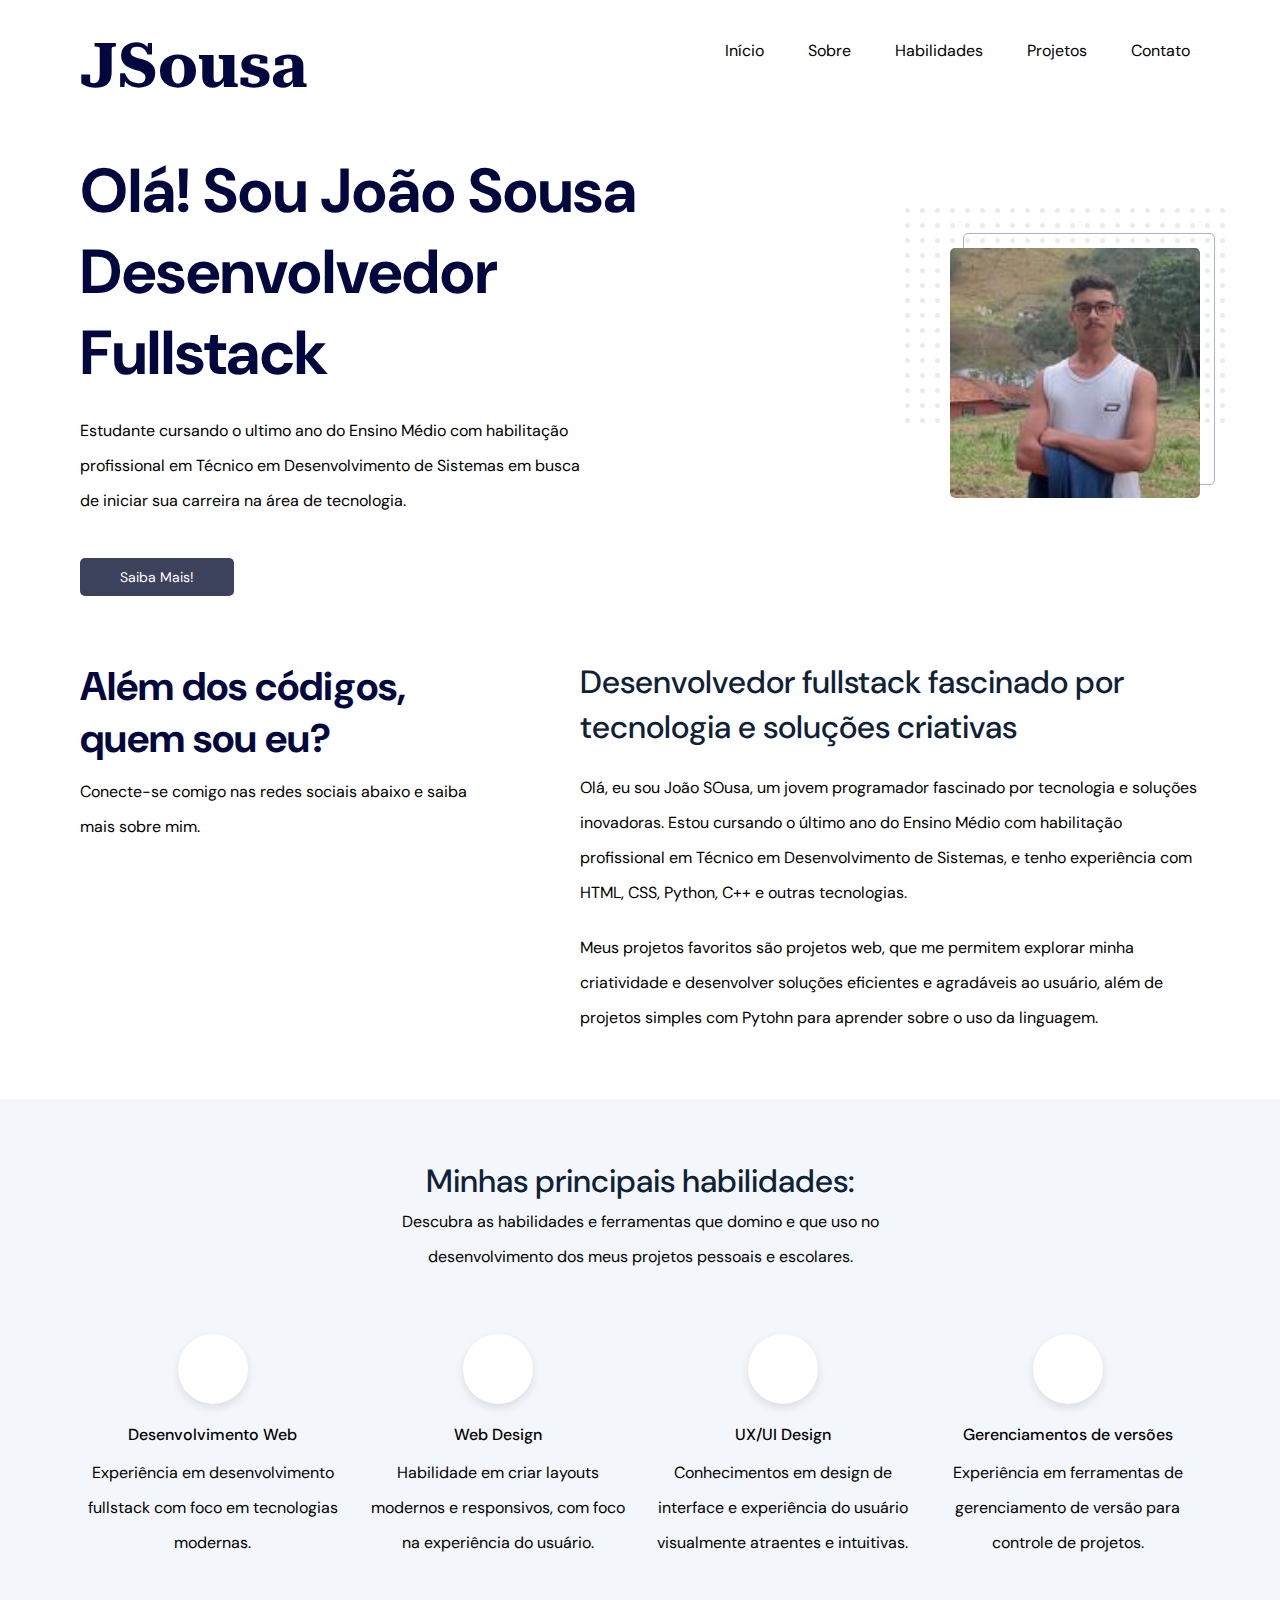
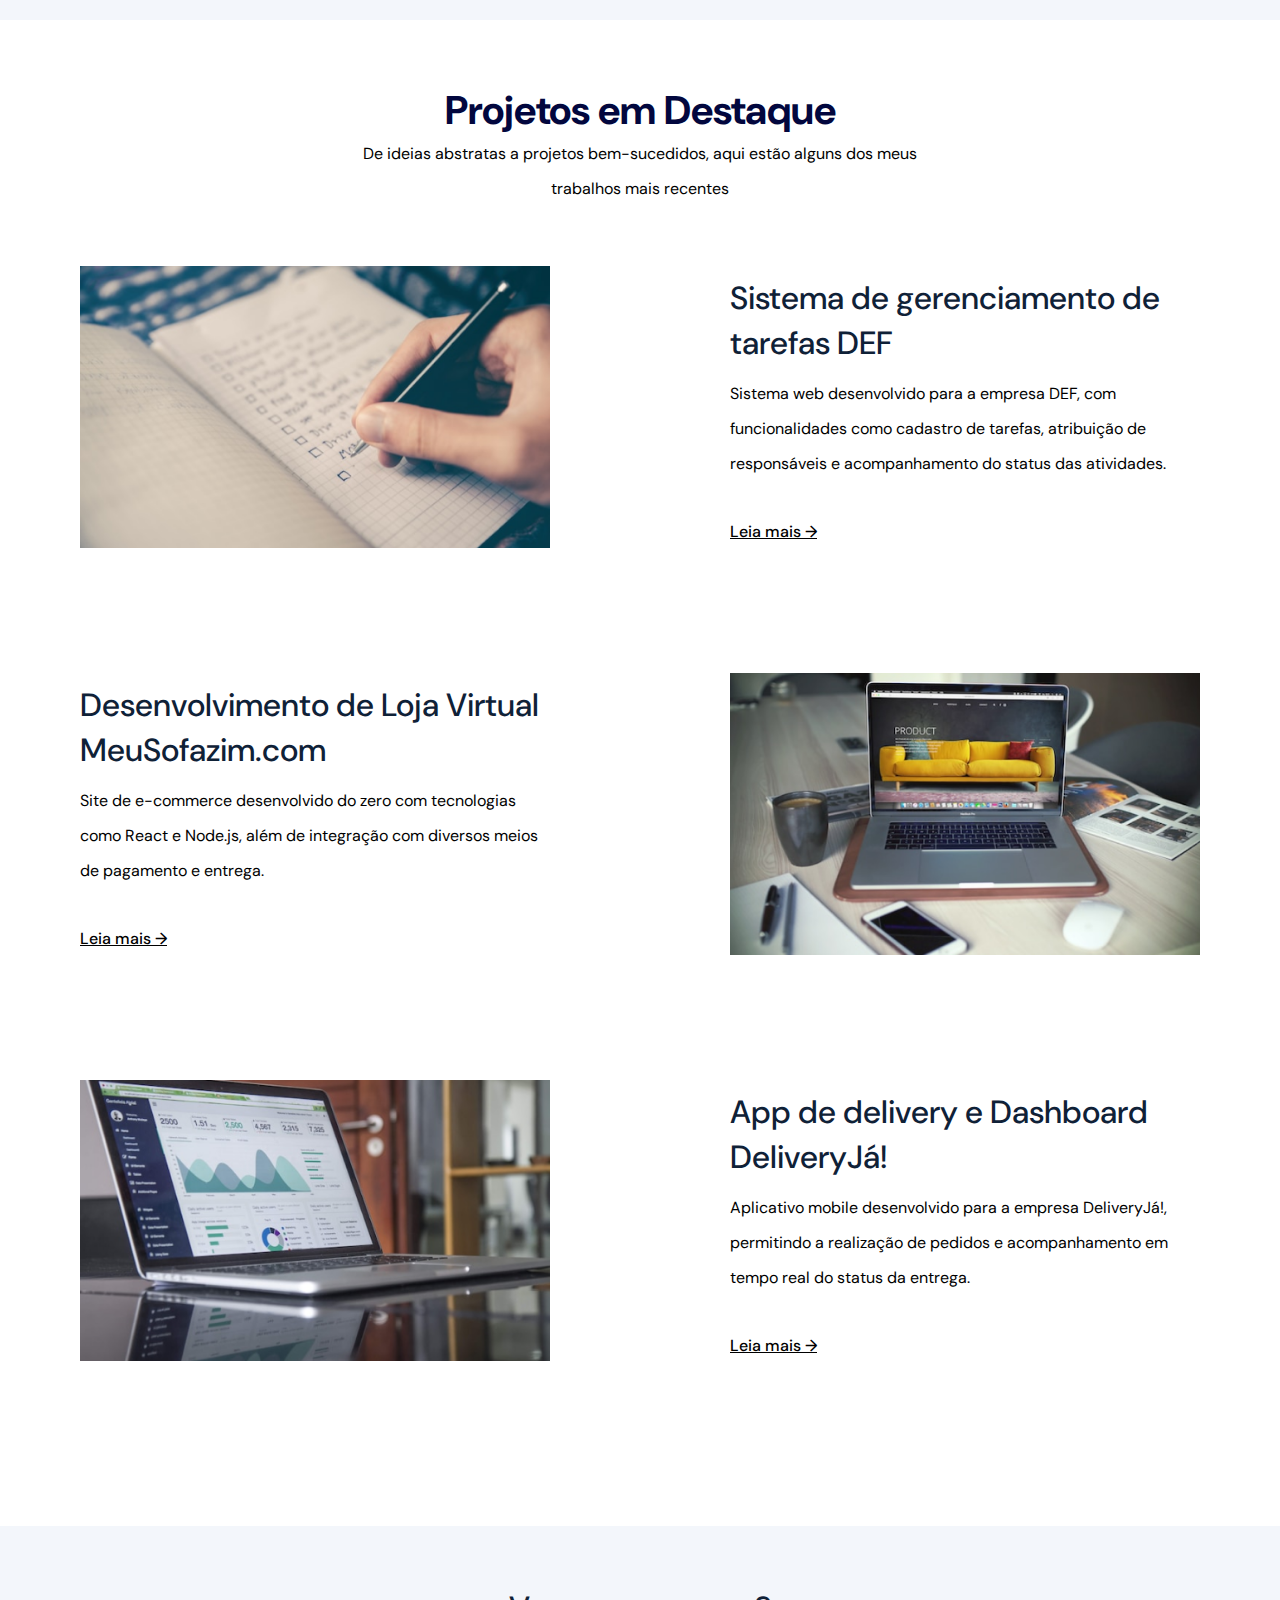
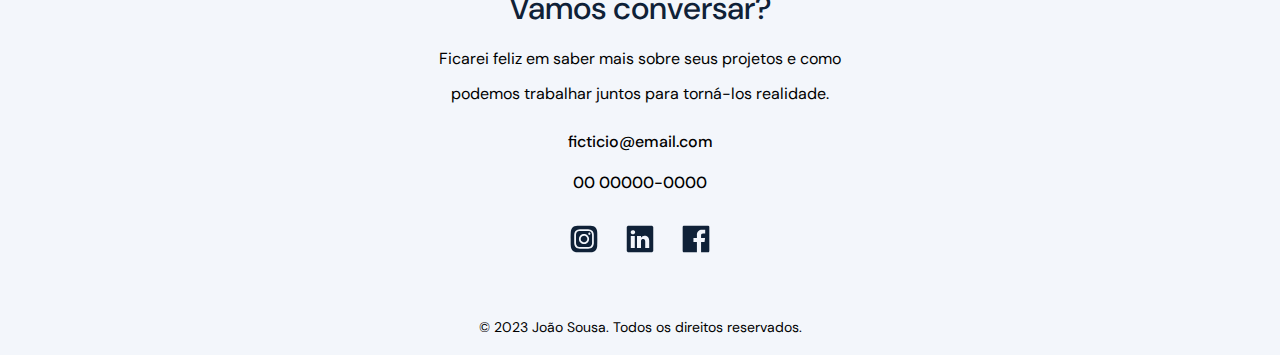
<file: index.html>
<!DOCTYPE html>
<html lang="pt-BR">

<head>
  <!-- Meta tags -->
  <meta charset="UTF-8" />
  <meta http-equiv="X-UA-Compatible" content="IE=edge" />
  <meta name="viewport" content="width=device-width, initial-scale=1.0" />
  <!-- title -->
  <title>JSousa Portfólio</title>
  <!-- CSS -->
  <link rel="stylesheet" href="css/extends.css" />
  <!-- Fonts -->
  <link rel="preconnect" href="https://fonts.googleapis.com" />
  <link rel="preconnect" href="https://fonts.gstatic.com" crossorigin />
  <link href="https://fonts.googleapis.com/css2?family=DM+Sans:wght@400;500;700&display=swap" rel="stylesheet" />
  <link rel="stylesheet" href="https://cdnjs.cloudflare.com/ajax/libs/font-awesome/6.1.0/css/all.min.css"
    integrity="sha512-10/jx2EXwxxWqCLX/hHth/vu2KY3jCF70dCQB8TSgNjbCVAC/8vai53GfMDrO2Emgwccf2pJqxct9ehpzG+MTw=="
    crossorigin="anonymous" referrerpolicy="no-referrer">

</head>

<body>
  <!-- navbar -->
  <nav class="navbar">
    <div class="navbar__content max-width mb-0">
      <a href="/">
        <h1 class="logo" alt="Joao Sousa"> JSousa </h1>
      </a>
      <ul class="navbar__links">
        <li><a href="#header">Início</a></li>
        <li><a href="#about">Sobre</a></li>
        <li><a href="#skills">Habilidades</a></li>
        <li><a href="#projects">Projetos</a></li>
        <li><a href="#footer">Contato</a></li>
      </ul>
      <div class="navbar__mobile">
        <img src="assets/menu.svg" alt="menu" class="burguer" />
        <ul class="mobile__links">
          <li><a href="#header">Início</a></li>
          <li><a href="#about">Sobre</a></li>
          <li><a href="#skills">Habilidades</a></li>
          <li><a href="#projects">Projetos</a></li>
          <li><a href="#footer">Contato</a></li>
        </ul>
      </div>
    </div>
  </nav>

  <!-- header -->
  <header id="header" class="max-width">
    <div class="header__left">
      <h1>Olá! Sou João Sousa Desenvolvedor Fullstack</h1>
      <p>
        Estudante cursando o ultimo ano do Ensino Médio com habilitação profissional
        em Técnico em Desenvolvimento de Sistemas em busca de iniciar sua carreira
        na área de tecnologia.
      </p>
      <a href="#about" class="btn btn-primary">Saiba Mais!</a>
    </div>
    <div class="header__right">
      <div class="header__image">
        <img src="assets/Joao-Sousa.jpg" alt="Joao Sousa" class="joao" />
        <img src="assets/abstract.svg" alt="background" class="background" />
      </div>
    </div>
  </header>

  <!-- Sobre -->
  <section id="about" class="about max-width">
    <div class="about__left">
      <h2 class="secondary-title">Além dos códigos, quem sou eu?</h2>
      <p>
        Conecte-se comigo nas redes sociais abaixo e saiba mais sobre mim.
      </p>
      <ul>
        <li>
          <a href="https://www.facebook.com/profile.php?id=100027432725768"><i class="fa-brands fa-facebook"></i></a>
        </li>
        <li>
          <a href="https://www.facebook.com/profile.php?id=100027432725768"><i class="fa-brands fa-github"></i></a>
        </li>
        <li>
          <a href="https://www.instagram.com/_joao_sousa_16_/"><i class="fa-brands fa-instagram"></i></a>
        </li>
        <li>
          <a href="https://www.facebook.com/profile.php?id=100027432725768"><i class="fa-brands fa-linkedin"></i></a>
        </li>
        <li>
          <a href="https://www.facebook.com/profile.php?id=100027432725768"><i class="fa-brands fa-whatsapp"></i></a>
        </li>
      </ul>
    </div>
    <div class="about__right">
      <h3 class="tertiary-title mb-m">
        Desenvolvedor fullstack fascinado por tecnologia e soluções criativas
      </h3>
      <p>
        Olá, eu sou João SOusa, um jovem programador fascinado por tecnologia e soluções inovadoras. Estou cursando o
        último ano do Ensino Médio com habilitação profissional em Técnico em Desenvolvimento de Sistemas, e tenho
        experiência com HTML, CSS, Python, C++ e outras tecnologias.
      </p>
      <p>
        Meus projetos favoritos são projetos web, que me permitem explorar minha criatividade e desenvolver soluções
        eficientes e agradáveis ao usuário, além de projetos simples com Pytohn para aprender sobre o uso da linguagem.

      </p>
    </div>
  </section>

  <!-- habilidades -->
  <section id="skills" class="skills">
    <div class="skills__content max-width">
      <h2 class="tertiary-title">Minhas principais habilidades:</h2>
      <p class="description">
        Descubra as habilidades e ferramentas que domino e que uso no desenvolvimento dos meus projetos pessoais e escolares.
      </p>
      <ul>
        <li class="skills__item">
          <div class="image-container">
            <i class="fa-solid fa-computer" alt="Desenvolvimento Web"></i> 
          </div>
          <h3>Desenvolvimento Web</h3>
          <p>
            Experiência em desenvolvimento fullstack com foco em tecnologias
            modernas.
          </p>
        </li>
        <li class="skills__item">
          <div class="image-container">
            <i class="fa-brands fa-python" alt="Web Design"></i>
          </div>
          <h3>Web Design</h3>
          <p>
            Habilidade em criar layouts modernos e responsivos, com foco na
            experiência do usuário.
          </p>
        </li>
        <li class="skills__item">
          <div class="image-container">
            <i class="fa-solid fa-database" alt="UX/UI Design"></i>
          </div>
          <h3>UX/UI Design</h3>
          <p>
            Conhecimentos em design de interface e experiência do usuário
            visualmente atraentes e intuitivas.
          </p>
        </li>
        <li class="skills__item">
          <div class="image-container">
            <i class="fa-solid fa-robot" alt="Gerenciamentos de versões"></i>
          </div>
          <h3>Gerenciamentos de versões</h3>
          <p>
            Experiência em ferramentas de gerenciamento de versão para
            controle de projetos.
          </p>
        </li>
      </ul>
    </div>
  </section>

  <!-- Projetos -->
  <section id="projects" class="projects max-width">
    <div class="projects__content">
      <h2 class="secondary-title">Projetos em Destaque</h2>
      <p>
        De ideias abstratas a projetos bem-sucedidos, aqui estão alguns dos
        meus trabalhos mais recentes
      </p>
    </div>
    <ul>
      <li>
        <div class="image">
          <img src="assets/task-manager.png" alt="Gerenciamento de tarefas" />
        </div>
        <div class="projects__info">
          <h3 class="tertiary-title">
            Sistema de gerenciamento de tarefas DEF
          </h3>
          <p>
            Sistema web desenvolvido para a empresa DEF, com funcionalidades
            como cadastro de tarefas, atribuição de responsáveis e
            acompanhamento do status das atividades.
          </p>
          <a href="#">Leia mais &rarr;</a>
        </div>
      </li>
      <li class="projects__reversed-list">
        <div class="image">
          <img src="assets/ecommerce.png" alt="ecommerce" />
        </div>
        <div class="projects__info">
          <h3 class="tertiary-title">
            Desenvolvimento de Loja Virtual MeuSofazim.com
          </h3>
          <p>
            Site de e-commerce desenvolvido do zero com tecnologias como React
            e Node.js, além de integração com diversos meios de pagamento e
            entrega.
          </p>
          <a href="#">Leia mais &rarr;</a>
        </div>
      </li>
      <li>
        <div class="image">
          <img src="assets/delivery.png" alt="delivery" />
        </div>
        <div class="projects__info">
          <h3 class="tertiary-title">
            App de delivery e Dashboard DeliveryJá!
          </h3>
          <p>
            Aplicativo mobile desenvolvido para a empresa DeliveryJá!,
            permitindo a realização de pedidos e acompanhamento em tempo real
            do status da entrega.
          </p>
          <a href="#">Leia mais &rarr;</a>
        </div>
      </li>
    </ul>
  </section>

  <!-- Footer -->
  <footer id="footer">
    <div class="footer__content max-width mb-0">
      <h2 class="tertiary-title mb-s">Vamos conversar?</h2>
      <p class="mb-m">
        Ficarei feliz em saber mais sobre seus projetos e como podemos
        trabalhar juntos para torná-los realidade.
      </p>
      <div class="footer__contact mb-m">
        <span class="mb-m">ficticio@email.com</span>
        <span>00 00000-0000</span>
      </div>
      <ul class="mb-l">
        <li>
          <a href="#"><img src="assets/instagram.svg" alt="Instagram" /></a>
        </li>
        <li>
          <a href="#"><img src="assets/linkedin.svg" alt="Linkedin" /></a>
        </li>
        <li>
          <a href="#"><img src="assets/facebook.svg" alt="Facebook" /></a>
        </li>
      </ul>
      <p class="footer__copyright">
        © 2023 João Sousa. Todos os direitos reservados.
      </p>
    </div>
  </footer>
  <!-- script -->
  <script src="scripts/index.js"></script>
</body>

</html>
</file>
<file: css/extends.css>
@import './variables.css';
@import './globals.css';

@import './components/navbar.css';
@import './components/header.css';
@import './components/about.css';
@import './components/skills.css';
@import './components/projects.css';
@import './components/footer.css';

@import url('https://fonts.googleapis.com/css2?family=Roboto+Serif:ital,wght@1,800&display=swap');
</file>
